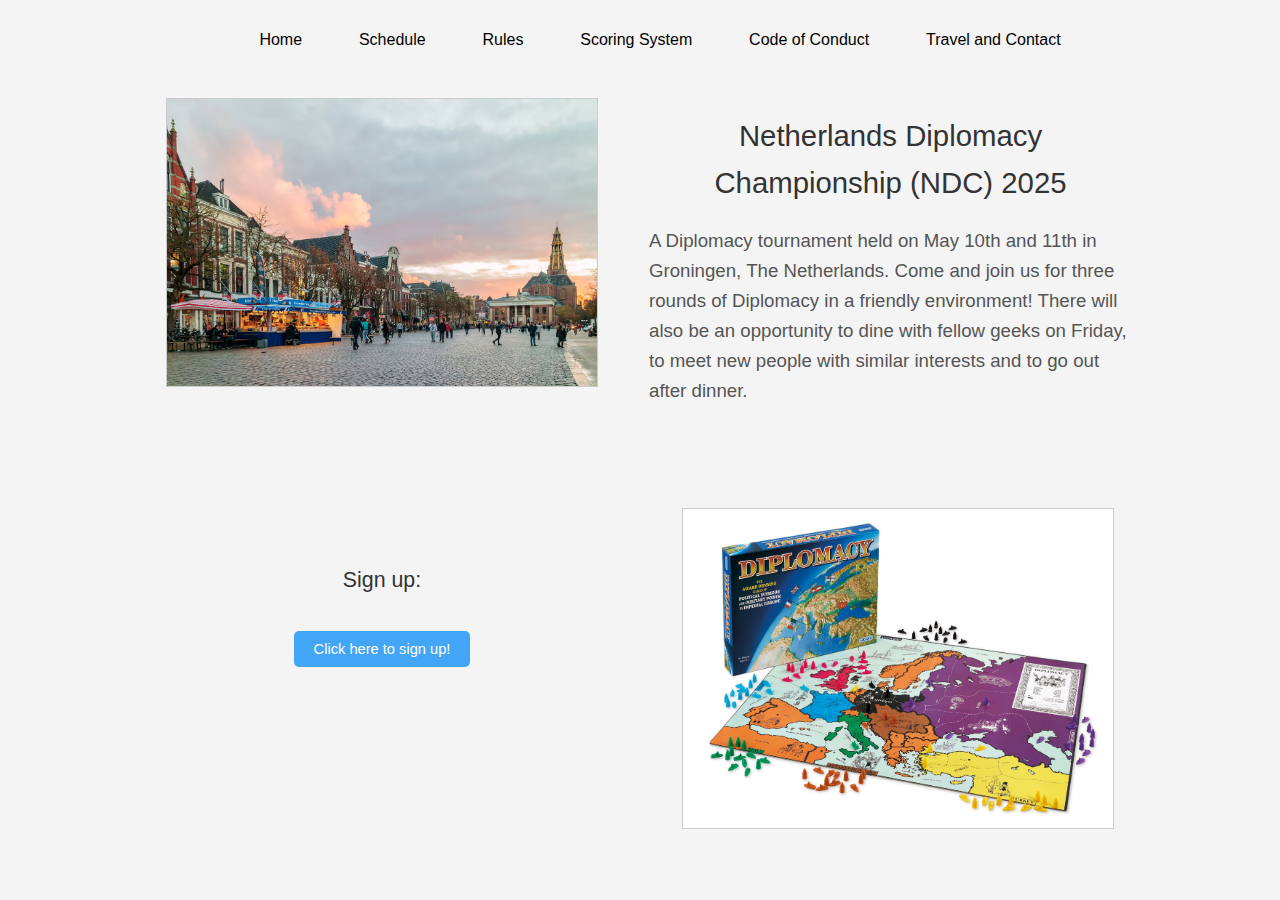
<file: index.html>
<!DOCTYPE html>
<html>
	<head>
		<meta charset="utf-8">
		<meta name="viewport" content="width=device-width, initial-scale=1">
		<title>Netherlands Diplomacy Championship 2025</title>
		<link rel="stylesheet" href="styles.css">
	</head>	
	<body>
		<div class="container">
			<nav class="navbar">
				<ul>
					<li class="hover-underline-animation"><a href="index.html">Home</a></li>
					<li class="hover-underline-animation"><a href="Schedule.html">Schedule</a></li>
					<li class="hover-underline-animation"><a href="Rules.html">Rules</a></li>
					<li class="hover-underline-animation"><a href="Scoring_System.html">Scoring System</a></li>	
					<li class="hover-underline-animation"><a href="Code_of_Conduct.html">Code of Conduct</a></li>
					<li class="hover-underline-animation"><a href="Travel.html">Travel and Contact</a></li>
				</ul>			
			</nav>
			<div id="content1">
				<img src="groningen-market.avif">
			</div>
			<div id="content2">
				<h1>Netherlands Diplomacy Championship (NDC) 2025</h1>
				<p>A Diplomacy tournament held on May 10th and 11th in Groningen, The Netherlands. Come and join us for three rounds of Diplomacy in a friendly environment! There will also be an opportunity to dine with fellow geeks on Friday, to meet new people with similar interests and to go out after dinner.</p>
			</div>
			<div id="content3">
				<h2>Sign up: </h2><br>
				<a href="https://forms.gle/ezbyNT49u981NKEe8" class="button">Click here to sign up!</a>
			</div>
			<div id="content4">
				<img src="Diplomacy.jpg">
			</div>
		</div>
	</body>
</html>
</file>
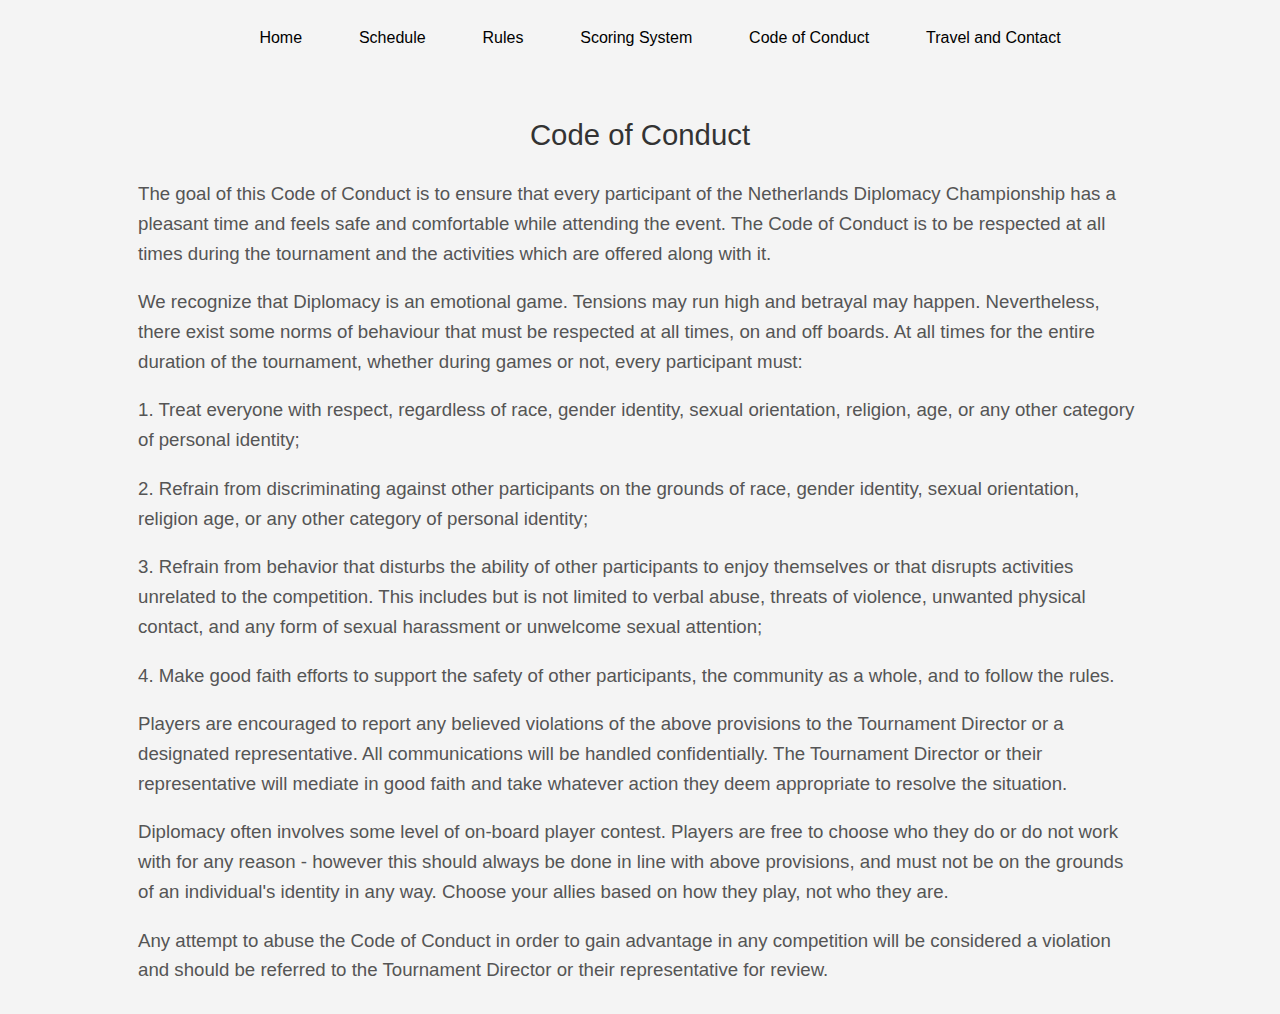
<file: Code_of_Conduct.html>
<!DOCTYPE html>
<html>
	<head>
		<meta charset="utf-8">
		<meta name="viewport" content="width=device-width, initial-scale=1">
		<title>Netherlands Diplomacy Championship 2024</title>
		<link rel="stylesheet" href="styles.css">
	</head>	
	<body>
		<div class="container_unterseiten">
			<nav class="navbar">
				<ul>
					<li class="hover-underline-animation"><a href="index.html">Home</a></li>
					<li class="hover-underline-animation"><a href="Schedule.html">Schedule</a></li>
					<li class="hover-underline-animation"><a href="Rules.html">Rules</a></li>
					<li class="hover-underline-animation"><a href="Scoring_System.html">Scoring System</a></li>	
					<li class="hover-underline-animation"><a href="Code_of_Conduct.html">Code of Conduct</a></li>
					<li class="hover-underline-animation"><a href="Travel.html">Travel and Contact</a></li>
                </ul>			
		</nav>
				<div id="content5">
							<h1>Code of Conduct</h1><p>
				The goal of this Code of Conduct is to ensure that every participant of the Netherlands Diplomacy Championship has a pleasant time and feels safe and comfortable while attending the event. The Code of Conduct is to be respected at all times during the tournament and the activities which are offered along with it.<p>
				We recognize that Diplomacy is an emotional game. Tensions may run high and betrayal may happen. Nevertheless, there exist some norms of behaviour that must be respected at all times, on and off boards. At all times for the entire duration of the tournament, whether during games or not, every participant must:<p>
				1. Treat everyone with respect, regardless of race, gender identity, sexual orientation, religion, age, or any other category of personal identity;<p>
    			2. Refrain from discriminating against other participants on the grounds of race, gender identity, sexual orientation, religion age, or any other category of personal identity;<p>
    			3. Refrain from behavior that disturbs the ability of other participants to enjoy themselves or that disrupts activities unrelated to the competition. This includes but is not limited to verbal abuse, threats of violence, unwanted physical contact, and any form of sexual harassment or unwelcome sexual attention;<p>
    			4. Make good faith efforts to support the safety of other participants, the community as a whole, and to follow the rules.<p>
    			Players are encouraged to report any believed violations of the above provisions to the Tournament Director or a designated representative. All communications will be handled confidentially. The Tournament Director or their representative will mediate in good faith and take whatever action they deem appropriate to resolve the situation.
    			<p>
				Diplomacy often involves some level of on-board player contest. Players are free to choose who they do or do not work with for any reason - however this should always be done in line with above provisions, and must not be on the grounds of an individual's identity in any way. Choose your allies based on how they play, not who they are.<p>
				Any attempt to abuse the Code of Conduct in order to gain advantage in any competition will be considered a violation and should be referred to the Tournament Director or their representative for review.


				
				</div>
		</body>
</file>
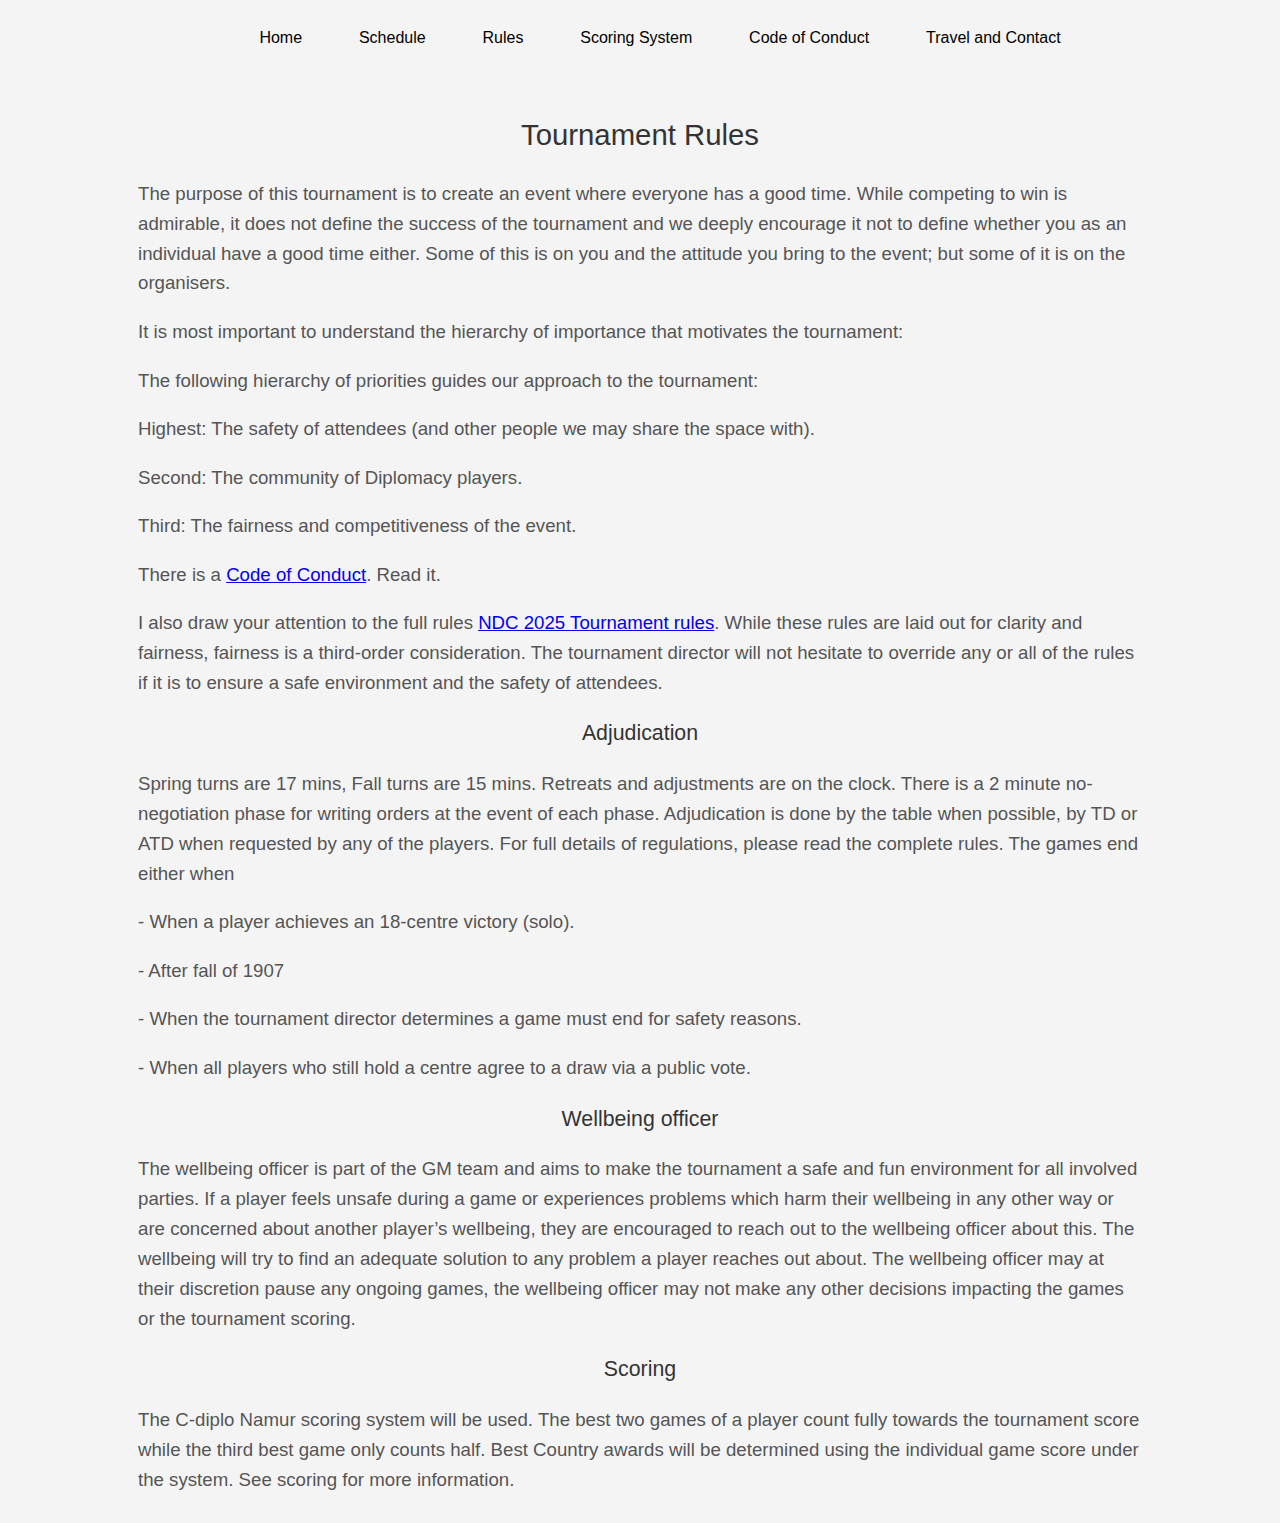
<file: Rules.html>
<!DOCTYPE html>
<html>
	<head>
		<meta charset="utf-8">
		<meta name="viewport" content="width=device-width, initial-scale=1">
		<title>Netherlands Diplomacy Championship 2024</title>
		<link rel="stylesheet" href="styles.css">
	</head>	
	<body>
		<div class="container_unterseiten">
			<nav class="navbar">
				<ul>
					<li class="hover-underline-animation"><a href="index.html">Home</a></li>
					<li class="hover-underline-animation"><a href="Schedule.html">Schedule</a></li>
					<li class="hover-underline-animation"><a href="Rules.html">Rules</a></li>
					<li class="hover-underline-animation"><a href="Scoring_System.html">Scoring System</a></li>	
					<li class="hover-underline-animation"><a href="Code_of_Conduct.html">Code of Conduct</a></li>
					<li class="hover-underline-animation"><a href="Travel.html">Travel and Contact</a></li>
				</ul>			
			</nav>
            <div id="content5">
                <h1>Tournament Rules</h1><p>
                The purpose of this tournament is to create an event where everyone has a good time. While competing to win is admirable, it does not define the success of the tournament and we deeply encourage it not to define whether you as an individual have a good time either. Some of this is on you and the attitude you bring to the event; but some of it is on the organisers.<p>
                It is most important to understand the hierarchy of importance that motivates the tournament:<p>

                The following hierarchy of priorities guides our approach to the tournament:<p>

                Highest:	    The safety of attendees (and other people we may share the space with).<p>
                Second:      The community of Diplomacy players.<p>
                Third:		The fairness and competitiveness of the event. <p>
                There is a <a href="https://docs.google.com/document/d/1gzJmbI9KYCPhdQZoyy_1luTwR7v9H1NBbhHrc8eqTaE/edit">Code of Conduct</a>. Read it. <p>
                I also draw your attention to the full rules <a href="https://docs.google.com/document/d/1YOdZNn8S244HkaZZHU5nZFYF5Mtnh5eQKXgpMFtvZOw/edit?tab=t.0">NDC 2025 Tournament rules</a>. While these rules are laid out for clarity and fairness, fairness is a third-order consideration. The tournament director will not hesitate to override any or all of the rules if it is to ensure a safe environment and the safety of attendees.</p>
                <h2>Adjudication</h2><p>
                Spring turns are 17 mins, Fall turns are 15 mins. Retreats and adjustments are on the clock. There is a 2 minute no-negotiation phase for writing orders at the event of each phase. Adjudication is done by the table when possible, by TD or ATD when requested by any of the players. For full details of regulations, please read the complete rules. The games end either when <p>
                - When a player achieves an 18-centre victory (solo).<p>
                - After fall of 1907<p>
                - When the tournament director determines a game must end for safety reasons.<p>
                - When all players who still hold a centre agree to a draw via a public vote.<p>
                <h2>Wellbeing officer</h2><p>
                The wellbeing officer is part of the GM team and aims to make the tournament a safe and fun environment for all involved parties. If a player feels unsafe during a game or experiences problems which harm their wellbeing in any other way or are concerned about another player’s wellbeing, they are encouraged to reach out to the wellbeing officer about this. The wellbeing will try to find an adequate solution to any problem a player reaches out about. The wellbeing officer may at their discretion pause any ongoing games, the wellbeing officer may not make any other decisions impacting the games or the tournament scoring. <p>
                <h2>Scoring</h2><p>
                	The C-diplo Namur scoring system will be used. The best two games of a player count fully towards the tournament score while the third best game only counts half. Best Country awards will be determined using the individual game score under the system. See scoring for more information.<p>

            </div>
        </div>
    </body>
</html>
</file>
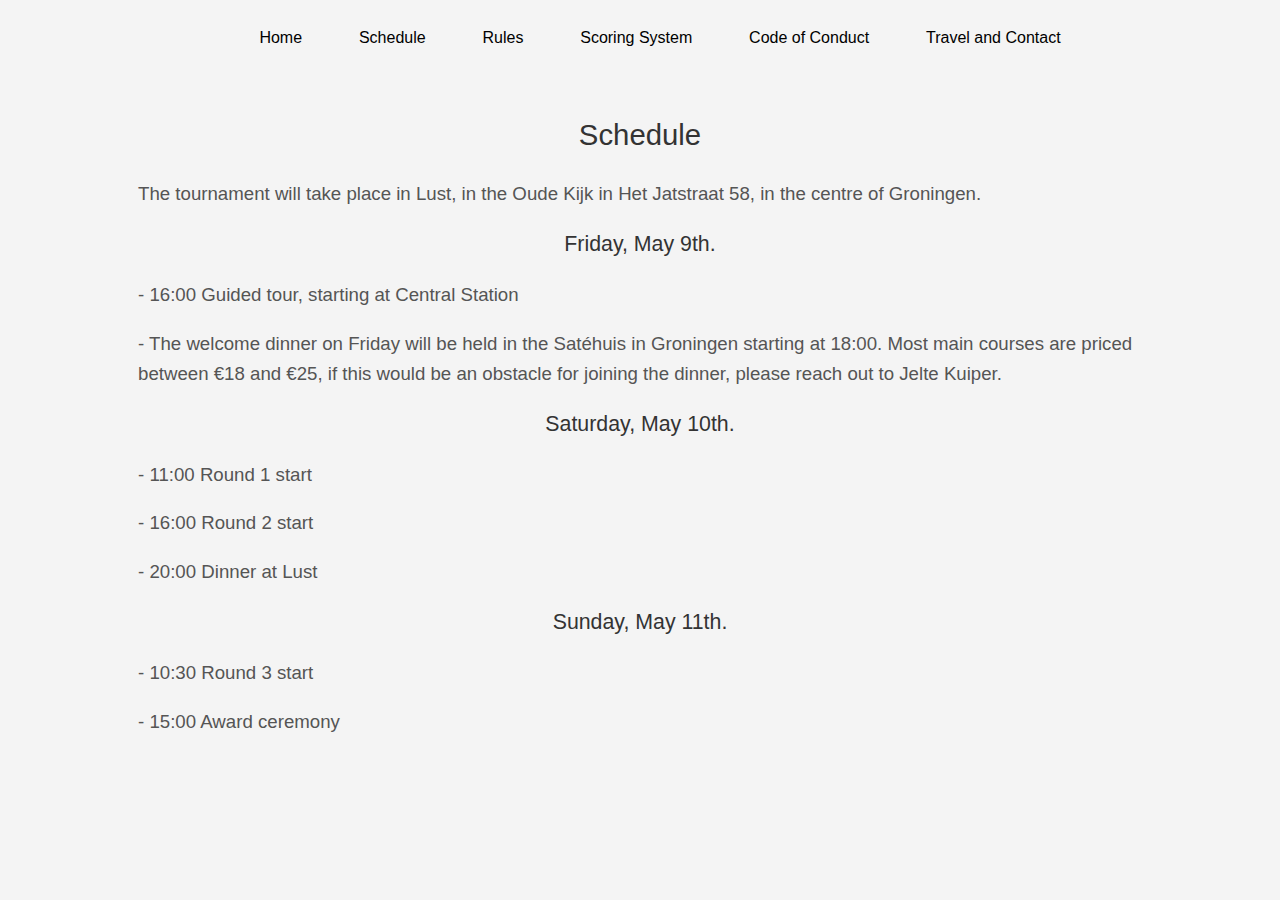
<file: Schedule.html>
<!DOCTYPE html>
<html>
    <head>
        <meta charset="utf-8">
        <meta name="viewport" content="width=device-width, initial-scale=1">
        <title>Netherlands Diplomacy Championship 2024</title>
        <link rel="stylesheet" href="styles.css">
    </head> 
    <body>
        <div class="container_unterseiten">
            <nav class="navbar">
                <ul>
                    <li class="hover-underline-animation"><a href="index.html">Home</a></li>
                    <li class="hover-underline-animation"><a href="Schedule.html">Schedule</a></li>
                    <li class="hover-underline-animation"><a href="Rules.html">Rules</a></li>
                    <li class="hover-underline-animation"><a href="Scoring_System.html">Scoring System</a></li> 
                    <li class="hover-underline-animation"><a href="Code_of_Conduct.html">Code of Conduct</a></li>
                    <li class="hover-underline-animation"><a href="Travel.html">Travel and Contact</a></li>
				</ul>			
			</nav>
            <div id="content5">
                       <h1>Schedule</h1>
                <p> The tournament will take place in Lust, in the Oude Kijk in Het Jatstraat 58, in the centre of Groningen.</p>
                <h2>Friday, May 9th.</h2>
		<p>- 16:00 Guided tour, starting at Central Station
                <p>- The welcome dinner on Friday will be held in the Satéhuis in Groningen starting at 18:00. Most main courses are priced between €18 and €25, if this would be an obstacle for joining the dinner, please reach out to Jelte Kuiper.</p>
                <h2>Saturday, May 10th.</h2>
                <p>- 11:00 Round 1 start</p>
                <p>- 16:00 Round 2 start</p>
                <p>- 20:00 Dinner at Lust</p>
                <h2>Sunday, May 11th.</h2>
                <p>- 10:30 Round 3 start </p>
                <p>- 15:00 Award ceremony</p>
            </div>
        </div>
    </body>
</html>
</file>
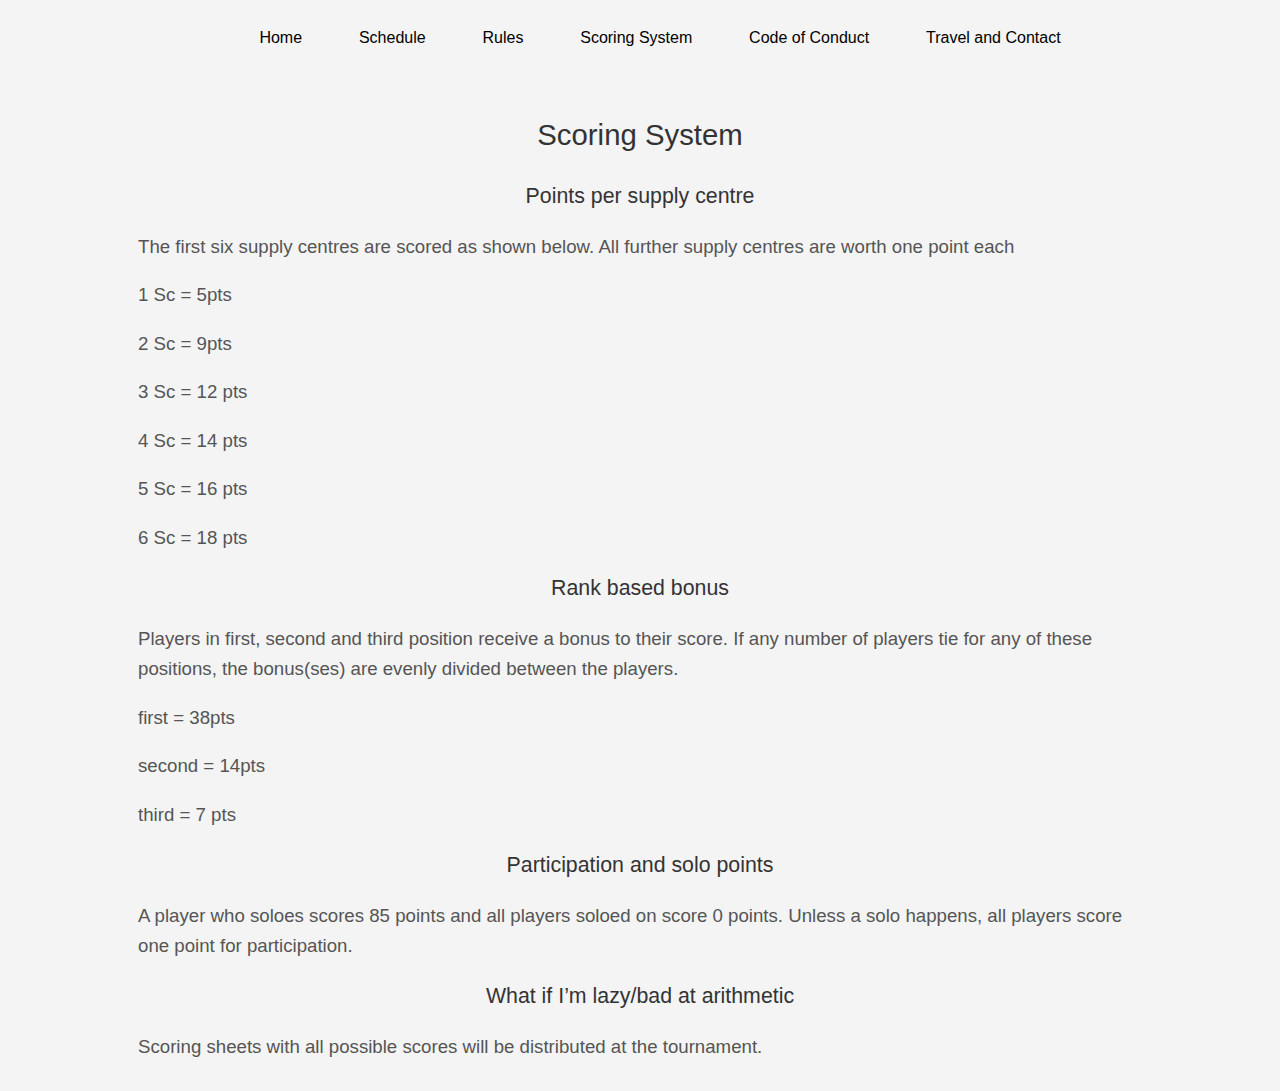
<file: Scoring_System.html>
<!DOCTYPE html>
<html>
	<head>
		<meta charset="utf-8">
		<meta name="viewport" content="width=device-width, initial-scale=1">
		<title>Netherlands Diplomacy Championship 2024</title>
		<link rel="stylesheet" href="styles.css">
	</head>	
	<body>
		<div class="container_unterseiten">
			<nav class="navbar">
				<ul>
					<li class="hover-underline-animation"><a href="index.html">Home</a></li>
					<li class="hover-underline-animation"><a href="Schedule.html">Schedule</a></li>
					<li class="hover-underline-animation"><a href="Rules.html">Rules</a></li>
					<li class="hover-underline-animation"><a href="Scoring_System.html">Scoring System</a></li>	
					<li class="hover-underline-animation"><a href="Code_of_Conduct.html">Code of Conduct</a></li>
					<li class="hover-underline-animation"><a href="Travel.html">Travel and Contact</a></li>
                </ul>				
		</nav>
				<div id="content5">
			<h1>Scoring System</h1><p>
				<h2>Points per supply centre</h2><p>
				The first six supply centres are scored as shown below. All further supply centres are worth one point each<p>
				1 Sc = 5pts<p>
				2 Sc = 9pts<p>
				3 Sc = 12 pts<p>
				4 Sc = 14 pts<p>
				5 Sc = 16 pts<p>
				6 Sc = 18 pts<p>
				<h2>Rank based bonus</h2><p>
				Players in first, second and third position receive a bonus to their score. If any number of players tie for any of these positions, the bonus(ses) are evenly divided between the players.<p>
				first = 38pts<p>
				second = 14pts<p>
				third = 7 pts<p>
				<h2>Participation and solo points</h2><p>
				A player who soloes scores 85 points and all players soloed on score 0 points. Unless a solo happens, all players score one point for participation.<p>
				<h2>What if I’m lazy/bad at arithmetic </h2><p>
				Scoring sheets with all possible scores will be distributed at the tournament.

				</div>
		</body>
			</div>
</file>
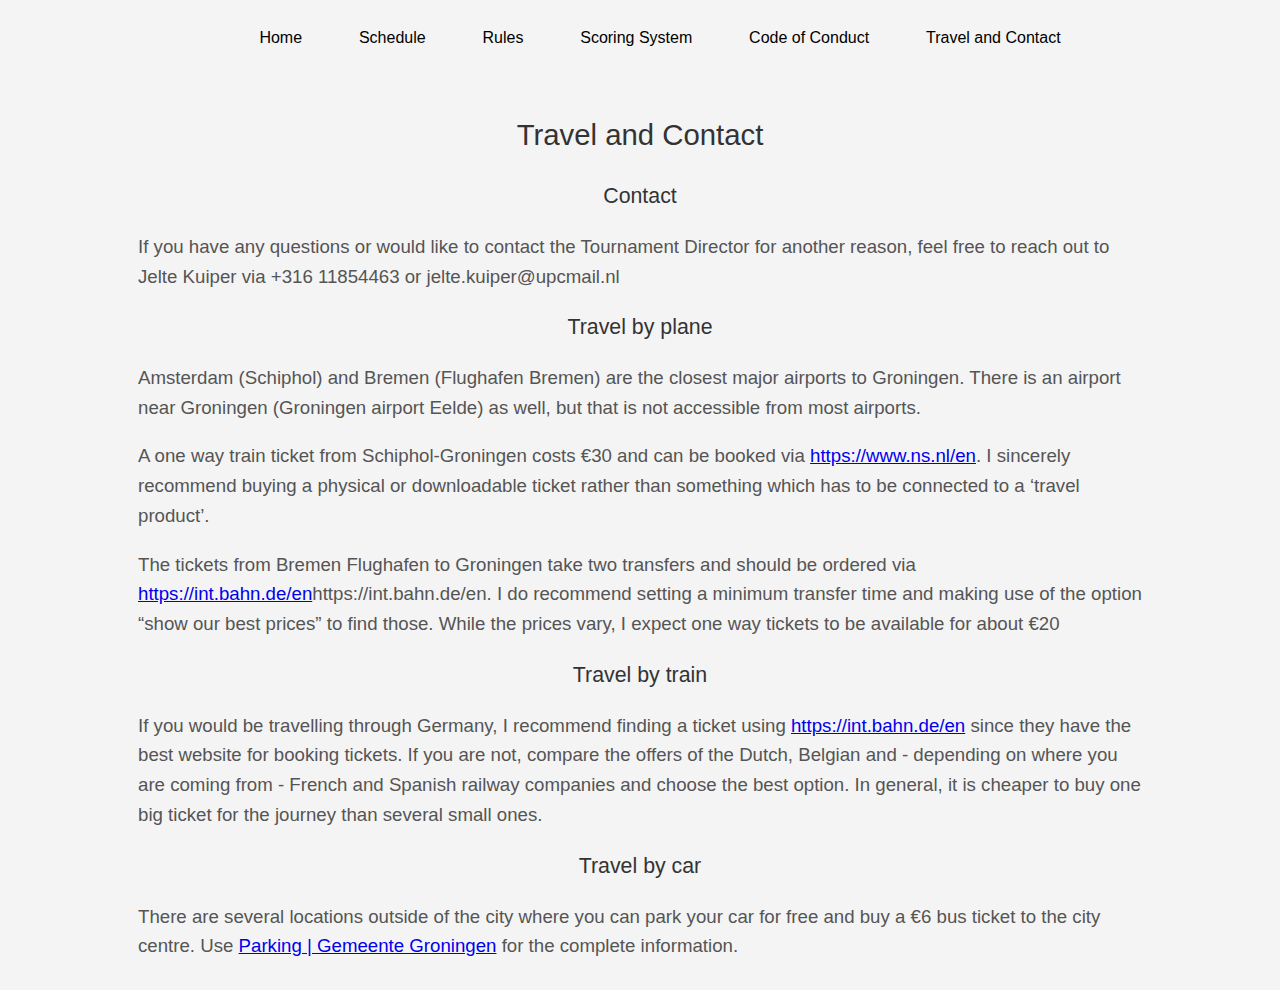
<file: Travel.html>
<!DOCTYPE html>
<html>
	<head>
		<meta charset="utf-8">
		<meta name="viewport" content="width=device-width, initial-scale=1">
		<title>Netherlands Diplomacy Championship 2024</title>
		<link rel="stylesheet" href="styles.css">
	</head>	
	<body>
		<div class="container_unterseiten">
			<nav class="navbar">
				<ul>
					<li class="hover-underline-animation"><a href="index.html">Home</a></li>
					<li class="hover-underline-animation"><a href="Schedule.html">Schedule</a></li>
					<li class="hover-underline-animation"><a href="Rules.html">Rules</a></li>
					<li class="hover-underline-animation"><a href="Scoring_System.html">Scoring System</a></li>	
					<li class="hover-underline-animation"><a href="Code_of_Conduct.html">Code of Conduct</a></li>
					<li class="hover-underline-animation"><a href="Travel.html">Travel and Contact</a></li>
                </ul>	
		</nav>
				<div id="content5">
							<h1>Travel and Contact</h1><p>
				<h2>Contact</h2><p>
				If you have any questions or would like to contact the Tournament Director for another reason, feel free to reach out to Jelte Kuiper via +316 11854463 or jelte.kuiper@upcmail.nl<p>
				<h2>Travel by plane</h2><p>
				Amsterdam (Schiphol) and Bremen (Flughafen Bremen) are the closest major airports to Groningen. There is an airport near Groningen (Groningen airport Eelde) as well, but that is not accessible from most airports.<p> 

				A one way train ticket from Schiphol-Groningen costs €30 and can be booked via <a href="https://www.ns.nl/en">https://www.ns.nl/en</a>. I sincerely recommend buying a physical or downloadable ticket rather than something which has to be connected to a ‘travel product’. <p>

				The tickets from Bremen Flughafen to Groningen take two transfers and should be ordered via <a href="https://int.bahn.de/en">https://int.bahn.de/en</a>https://int.bahn.de/en. I do recommend setting a minimum transfer time and making use of the option “show our best prices” to find those. While the prices vary, I expect one way tickets to be available for about €20<p>

				<h2>Travel by train</h2><p>
				If you would be travelling through Germany, I recommend finding a ticket using <a href="https://int.bahn.de/en">https://int.bahn.de/en</a> since they have the best website for booking tickets. If you are not, compare the offers of the Dutch, Belgian and - depending on where you are coming from - French and Spanish railway companies and choose the best option. In general, it is cheaper to buy one big ticket for the journey than several small ones.<p>
				
				<h2>Travel by car</h2><p>
				There are several locations outside of the city where you can park your car for free and buy a €6 bus ticket to the city centre. Use <a href="https://gemeente.groningen.nl/en/parking">Parking | Gemeente Groningen</a> for the complete information. 
				
				</div>
		</body>
</file>
<file: styles.css>
/* Global Styles */
body {
    font-family: "Open Sans", sans-serif;
    font-weight: 300;
    font-size: 11pt;
    color: #333;
    background-color: #f4f4f4;
    line-height: 1.6;
    margin: 0;
    padding: 0;
}

/* Container Layout */
.container {
    width: 80%;
    margin: 0 auto;
    display: grid;
    height: 100vh;
    grid-template-columns: 1fr 1fr;
    grid-template-rows: 0.2fr 1fr 1fr;
    grid-template-areas:
        "nav nav"
        "content1 content2"
        "content3 content4";
    grid-gap: 0.5rem;
}

.container_unterseiten {
    width: 80%; /* Increase width to ensure navbar fits */
    margin: 0 auto;
    display: grid;
    height: 100vh;
    grid-template-columns: 1fr;
    grid-template-rows: 1fr 3fr;
    grid-template-areas:
        "nav"
        "content5";
    grid-gap: 0.4rem;
}

/* Navbar Styles */
nav {
    grid-area: nav;
    text-align: center;
    font-size: 14pt;
}

.navbar {
    font-size: 13pt; /* Reduce font size slightly */
    padding: 0;
    list-style: none;
    display: flex;
    justify-content: center;
    align-items: center;
    flex-wrap: nowrap; /* Prevent wrapping to the next line */
}
.navbar li {
    margin: 0 10px; /* Space between items */
}

.navbar a {
    text-decoration: none;
    font-size: 12pt;
    padding: 8px 16px;
    color: black;
    display: block;
    text-align: center;
    transition: color 0.3s ease;
}

.navbar a:hover {
    color: #ababab;
}

/* Hover Underline Animation */
.hover-underline-animation {
    display: inline-block;
    position: relative;
}

.hover-underline-animation::after {
    content: '';
    position: absolute;
    width: 100%;
    transform: scaleX(0);
    height: 2px;
    bottom: -5px;
    left: 0;
    background-color: #0087ca;
    transform-origin: bottom right;
    transition: transform 0.25s ease-out;
}

.hover-underline-animation:hover::after {
    transform: scaleX(1);
    transform-origin: bottom left;
}

/* Image Styles */
img {
    background-size: cover;
    background-repeat: no-repeat;
    border: 1px solid #ccc;
    width: 430px;
    height: auto;
    margin-left: auto;
    margin-right: auto;
    display: block;
}

/* Subpage Container Layout */
.container_unterseiten {
    display: grid;
    height: 100vh;
    grid-template-columns: 1fr;
    grid-template-rows: 0.2fr 3fr;
    grid-template-areas:
        "nav"
        "content5";
    grid-gap: 0.4rem;
}

/* Content Styles */
#content1, #content3, #content4, #content5 {
    padding: 10px;
    border-radius: 8px;
}

#content2 {
    padding: 20px;
    padding-top: 5px;
    padding-left: 5px;
    border-radius: 8px;
    margin: 0;
}

#content3 {
    text-align: center;
    margin-top: 37px;
    margin-bottom:37px;
}

h1, h2 {
    text-align: center;
    font-weight: 400;
}

h1 {
    font-size: 22pt;
}

h2 {
    font-size: 16pt;
}

p {
    font-size: 14pt;
    color: #555;
}

/* Button Styles */
a.button {
    background-color: #42a5f5;
    color: white;
    padding: 10px 20px;
    text-decoration: none;
    border-radius: 5px;
    transition: background-color 0.3s ease;
}

a.button:hover {
    background-color: #007bff;
}



/* Styles for devices with a max-width of 480px (small smartphones) */
@media (max-width: 480px) {
    body {
        font-size: 10pt;
    }

    h1 {
        font-size: 18pt;
    }

    h2 {
        font-size: 14pt;
    }

    p {
        font-size: 12pt;
    }

    nav {
        font-size: 10pt;
    }

    .navbar a {
        padding: 6px 12px;
        font-size: 11pt;
    }
    .container, .container_unterseiten {
        width: 95%;
    }
}



@media (max-width: 768px) {
    .container {
        grid-template-columns: 1fr;
        grid-template-rows: auto auto auto auto;
        grid-template-areas:
            "nav"
            "content1"
            "content2"
            "content3"
            "content4";
    }
    .container, .container_unterseiten {
        width: 90%;
    }

    img {
        width: 100%;
        height: auto;
    }

    nav {
        font-size: 12pt;
    }

    .navbar {
        flex-direction: column;
        font-size: 11pt;
    }

    .navbar li {
        margin: 5px 0;
    }

    #content2, #content3 {
        margin-top: 20px;
    }
}
</file>
